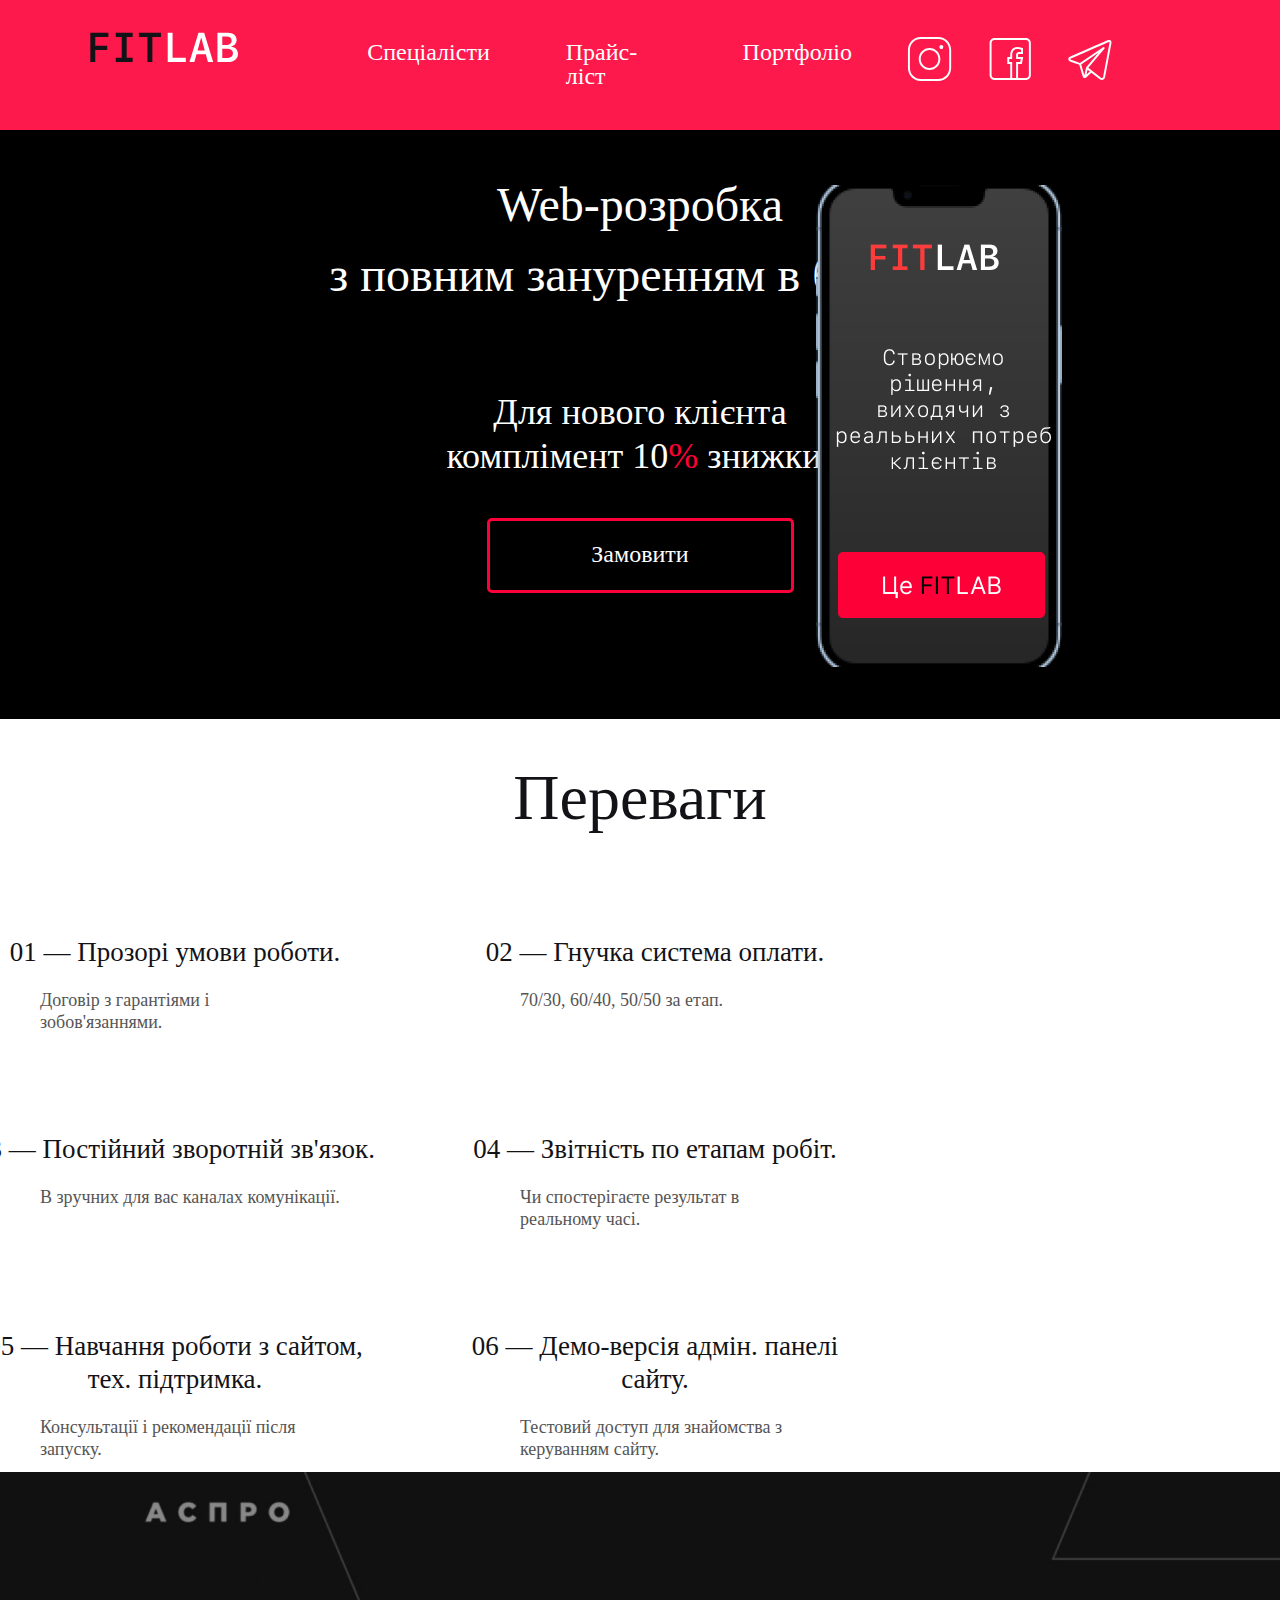
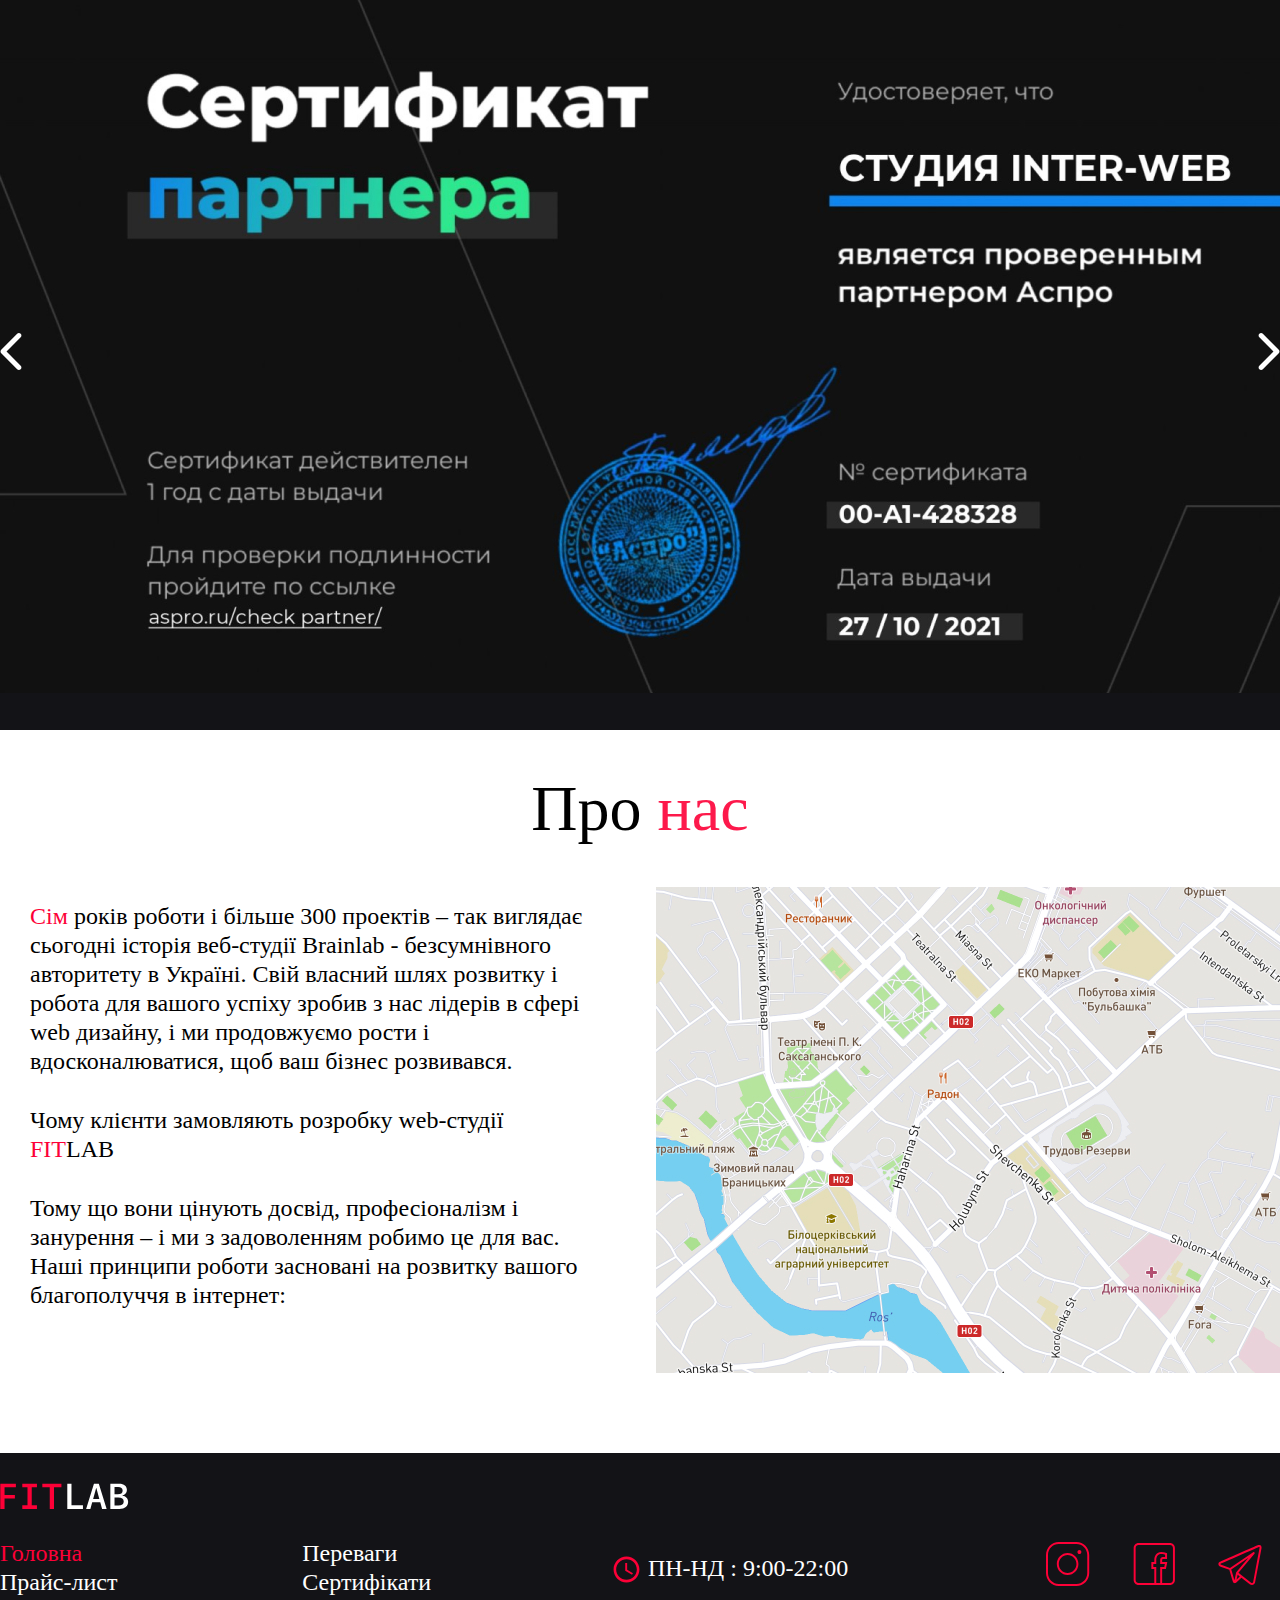
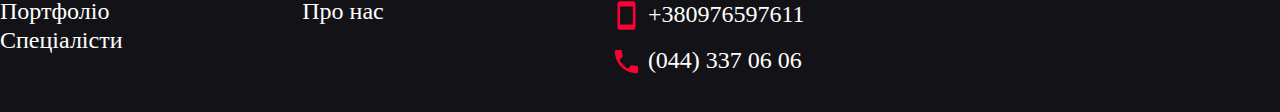
<file: index.html>
<!DOCTYPE html>
<html lang="en">
  <head>
    <meta charset="UTF-8" />
    <meta http-equiv="X-UA-Compatible" content="IE=edge" />
    <meta name="viewport" content="width=device-width, initial-scale=1.0" />
    <link rel="stylesheet" href="./style/style.css" />
    <title>FITLAB</title>
  </head>
  <body>
    <header>
      <div class="header__nav">
        <div class="container">
          <nav>
            <div class="icon">
              <a href="./index.html"><img src="./img/logo.svg" alt="logo"></a>
            </div>
            <div class="menu">
              <ul>
                <li><a href="./personal.html">Спеціалісти</a></li>
                <li><a href="./price.html">Прайс-ліст</a></li>
                <li><a href="./portfolio.html">Портфоліо</a></li>
              </ul>
            </div>
            <div class="social">
              <ul>
                <li><a href="#"><img src="./img/instagram.svg" alt="instagram"></a></li>
                <li><a href="#"><img src="./img/facebook.svg" alt="facebook"></a></li>
                <li><a href="#"><img src="./img/telegram.svg" alt="telegram"></a></li>
              </ul>
            </div>
          </nav>
        </div>
      </div>
      <div class="header__content">
        <div class="container">
          <div class="content">
            <h1>Web-розробка <br>з повним зануренням в бизнес</h1>
            <p>Для нового клiєнта <br>комплімент 10<span>%</span> знижки!</p>
            <div class="button">Замовити</div>
            <div class="header_phone"><img src="./img/header_smartphone.png"></div>
          </div>
        </div>
      </div>
    </header>
    <div id="advantage" class="advantage">
      <div class="container">
        <h2>Переваги</h2>
        <div class="advantage__content">
          <div class="advantage__block">
            <h3>Прозорі умови роботи.</h3>
            <p>Договір з гарантіями і <br>зобов'язаннями.</p>
          </div>
          <div class="advantage__block">
            <h3>Гнучка система оплати.</h3>
            <p>70/30, 60/40, 50/50 за етап.</p>
          </div>
          <div class="advantage__block">
            <h3>Постійний зворотній зв'язок.</h3>
            <p>В зручних для вас каналах комунікації.</p>
          </div>
          <div class="advantage__block">
            <h3>Звітність по етапам робіт.</h3>
            <p>Чи спостерігаєте результат в <br>реальному часі.</p>
          </div>
          <div class="advantage__block">
            <h3>Навчання роботи з сайтом, <br>тех. підтримка.</h3>
            <p>Консультації і рекомендації після <br>запуску.</p>
          </div>
          <div class="advantage__block">
            <h3>Демо-версія адмін. панелі <br>сайту.</h3>
            <p>Тестовий доступ для знайомства з <br>керуванням сайту.</p>
          </div>
        </div>
      </div>
    </div>
    <div id="sertificate" class="sertificate">
      <div class="container">
        <img src="./img/sertificate.jpg" alt="">
        <div class="arrow">
          <img src="./img/arrow_left.svg" alt="">
          <img src="./img/arrow_right.svg" alt="">
        </div>
      </div>
    </div>
    <div id="about" class="about">
      <div class="container">
        <h2>Про <span>нас</span></h2>
        <div class="about__content">
          <div class="about__text">
            <p><span>Сім</span> років роботи і більше 300 проектів – так виглядає сьогодні історія веб-студії Brainlab - безсумнівного авторитету в Україні. Свій власний шлях розвитку і робота для вашого успіху зробив з нас лідерів в сфері web дизайну, і ми продовжуємо рости і вдосконалюватися, щоб ваш бізнес розвивався.</p>
            <p>Чому клієнти замовляють розробку web-студії <span>FIT</span>LAB</p>
            <p>Тому що вони цінують досвід, професіоналізм і занурення – і ми з задоволенням робимо це для вас. Наші принципи роботи засновані на розвитку вашого благополуччя в інтернет:</p>
          </div>
          <div class="about__map">
            <img src="./img/map.jpg" alt="map">
          </div>
        </div>
      </div>
    </div>
    <footer>
      <div class="container">
        <div class="footer__icon">
          <img src="./img/logo_footer.svg" alt="">
        </div>
        <div class="footer__menu">
          <div class="footer__block">
            <ul>
              <li class="active"><a href="./index.html">Головна</a></li>
              <li><a href="./price.html">Прайс-лист</a></li>
              <li><a href="./portfolio.html">Портфоліо</a></li>
              <li><a href="./personal.html">Спеціалісти</a></li>
            </ul>
          </div>
          
          <div class="footer__block">
            <ul>
              <li><a href="#advantage">Переваги</a></li>
              <li><a href="#sertificate">Сертифікати</a></li>
              <li><a href="#about">Про нас</a></li>
            </ul>
          </div>
          <div class="footer__block">
            <ul>
              <li><img src="./img/clock.svg" alt=""> ПН-НД : 9:00-22:00</li>
              <li><img src="./img/smartphone.svg" alt=""> +380976597611</li>
              <li><img src="./img/phone.svg" alt=""> (044) 337 06 06</li>
            </ul>
          </div>
          <div class="footer__block">
            <a href="#"><img src="./img/instagram_footer.svg" alt=""></a>
            <a href="#"><img src="./img/facebook_footer.svg" alt=""></a>
            <a href="#"><img src="./img/telegram_footer.svg" alt=""></a>
          </div>
        </div>
      </div>
    </footer>
  </body>
</html>
</file>
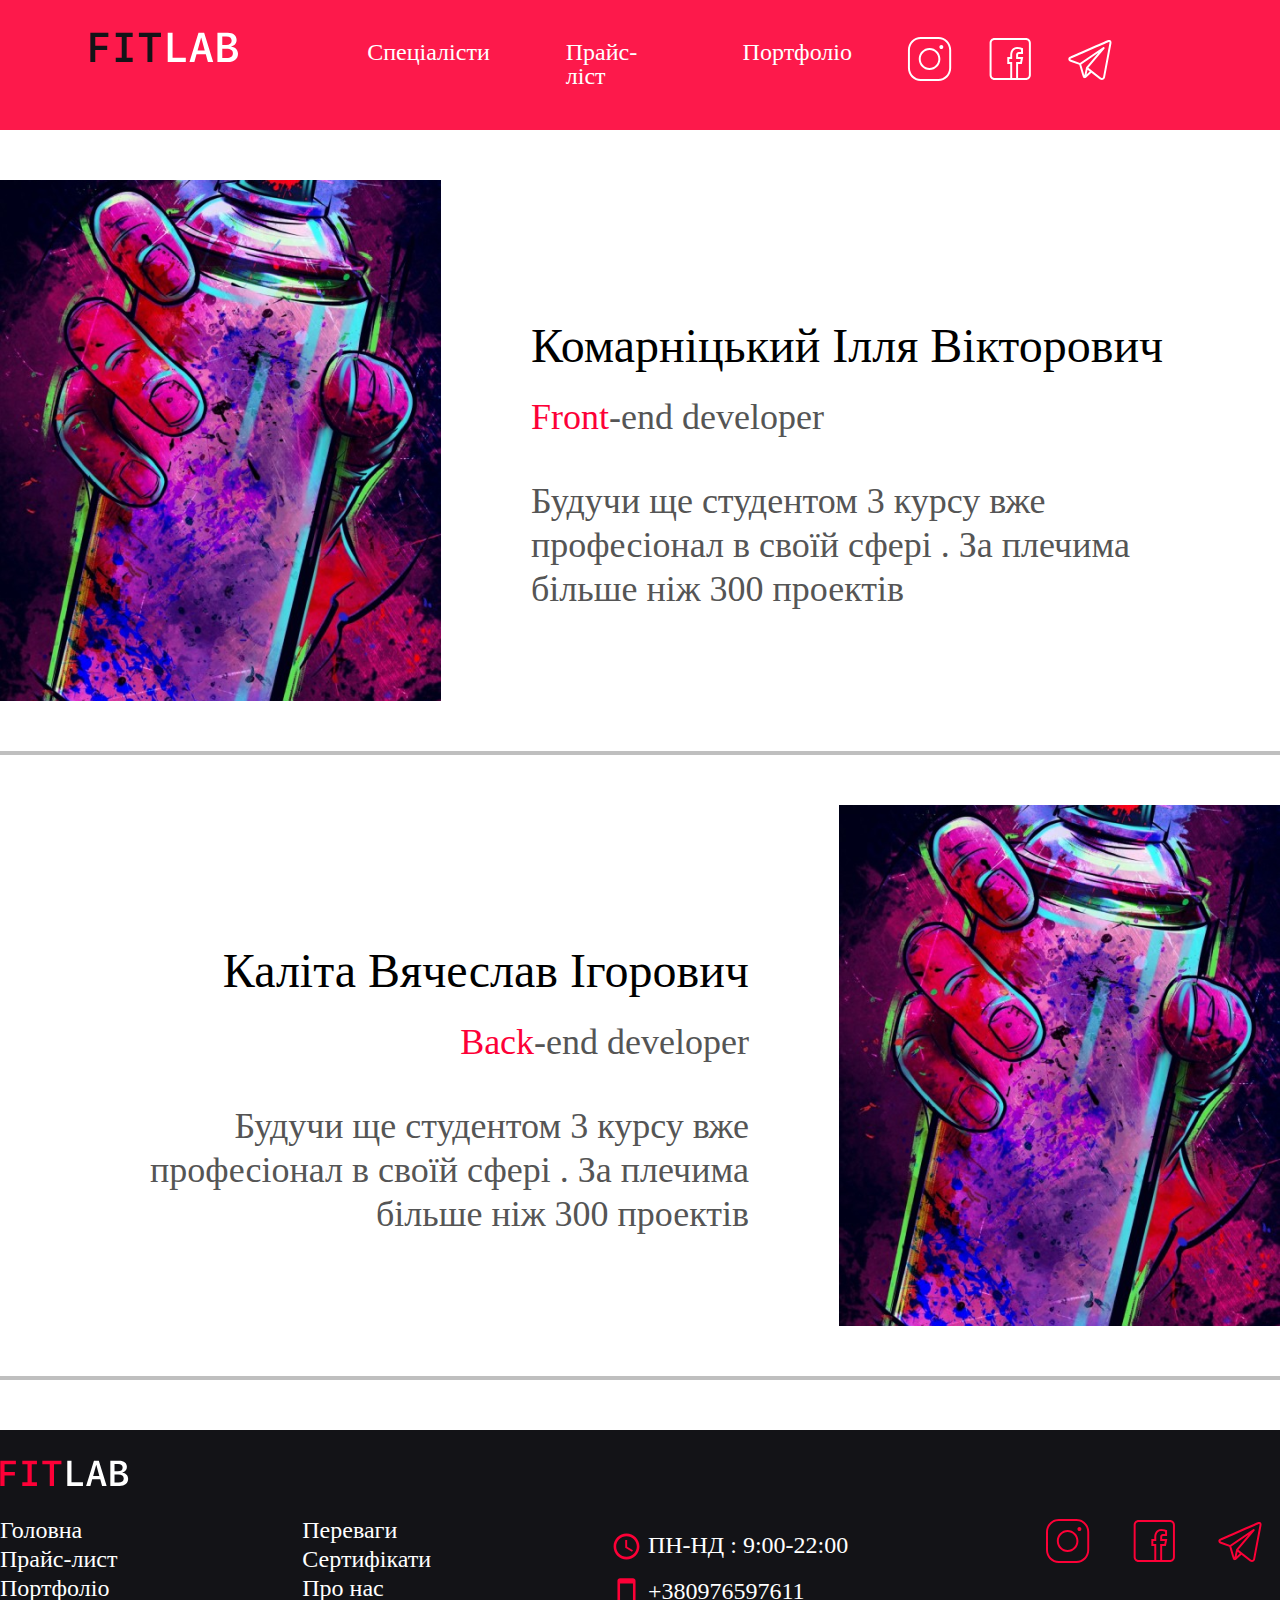
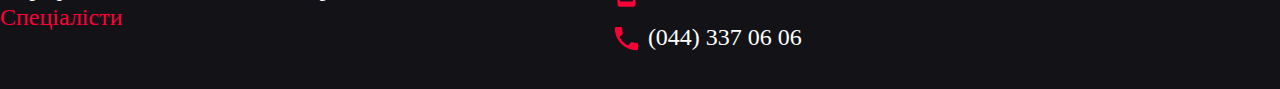
<file: personal.html>
<!DOCTYPE html>
<html lang="en">
  <head>
    <meta charset="UTF-8" />
    <meta http-equiv="X-UA-Compatible" content="IE=edge" />
    <meta name="viewport" content="width=device-width, initial-scale=1.0" />
    <link rel="stylesheet" href="./style/style.css" />
    <title>FITLAB > Спеціалісти</title>
  </head>
  <body>
    <header>
      <div class="header__nav">
        <div class="container">
          <nav>
            <div class="icon">
              <a href="./index.html"><img src="./img/logo.svg" alt="logo"></a>
            </div>
            <div class="menu">
              <ul>
                <li><a href="./personal.html">Спеціалісти</a></li>
                <li><a href="./price.html">Прайс-ліст</a></li>
                <li><a href="./portfolio.html">Портфоліо</a></li>
              </ul>
            </div>
            <div class="social">
              <ul>
                <li><a href="#"><img src="./img/instagram.svg" alt="instagram"></a></li>
                <li><a href="#"><img src="./img/facebook.svg" alt="facebook"></a></li>
                <li><a href="#"><img src="./img/telegram.svg" alt="telegram"></a></li>
              </ul>
            </div>
          </nav>
        </div>
      </div>
      </header>
      
      <main class="personal">
        <div class="container">
            <div class="personal__block">
                <div class="personal__image">
                    <img src="./img/person1.png" alt="">
                </div>
                <div class="personal__text">
                    <h3>Комарніцький Ілля Вікторович</h3>
                    <p><span>Front</span>-end developer</p>
                    <p>Будучи ще студентом 3 курсу вже професіонал в своїй сфері . За плечима більше ніж 300 проектів</p>
                </div>                
            </div>
            <hr>
            <div class="personal__block">                
                <div class="personal__text personal__right">
                    <h3>Каліта Вячеслав Ігорович</h3>
                    <p><span>Back</span>-end developer</p>
                    <p>Будучи ще студентом 3 курсу вже професіонал в своїй сфері . За плечима більше ніж 300 проектів</p>
                </div>  
                <div class="personal__image">
                    <img src="./img/person1.png" alt="">
                </div>          
            </div>
            <hr>
        </div>
      </main>

      <footer>
        <div class="container">
          <div class="footer__icon">
            <img src="./img/logo_footer.svg" alt="">
          </div>
          <div class="footer__menu">
            <div class="footer__block">
              <ul>
                <li><a href="./index.html">Головна</a></li>
                <li><a href="./price.html">Прайс-лист</a></li>
                <li><a href="./portfolio.html">Портфоліо</a></li>
                <li class="active"><a href="./personal.html">Спеціалісти</a></li>
              </ul>
            </div>
            
            <div class="footer__block">
              <ul>
                <li><a href="#advantage">Переваги</a></li>
                <li><a href="#sertificate">Сертифікати</a></li>
                <li><a href="#about">Про нас</a></li>
              </ul>
            </div>
            <div class="footer__block">
              <ul>
                <li><img src="./img/clock.svg" alt=""> ПН-НД : 9:00-22:00</li>
                <li><img src="./img/smartphone.svg" alt=""> +380976597611</li>
                <li><img src="./img/phone.svg" alt=""> (044) 337 06 06</li>
              </ul>
            </div>
            <div class="footer__block">
              <a href="#"><img src="./img/instagram_footer.svg" alt=""></a>
              <a href="#"><img src="./img/facebook_footer.svg" alt=""></a>
              <a href="#"><img src="./img/telegram_footer.svg" alt=""></a>
            </div>
          </div>
        </div>
      </footer>
    </body>
  </html>
</file>
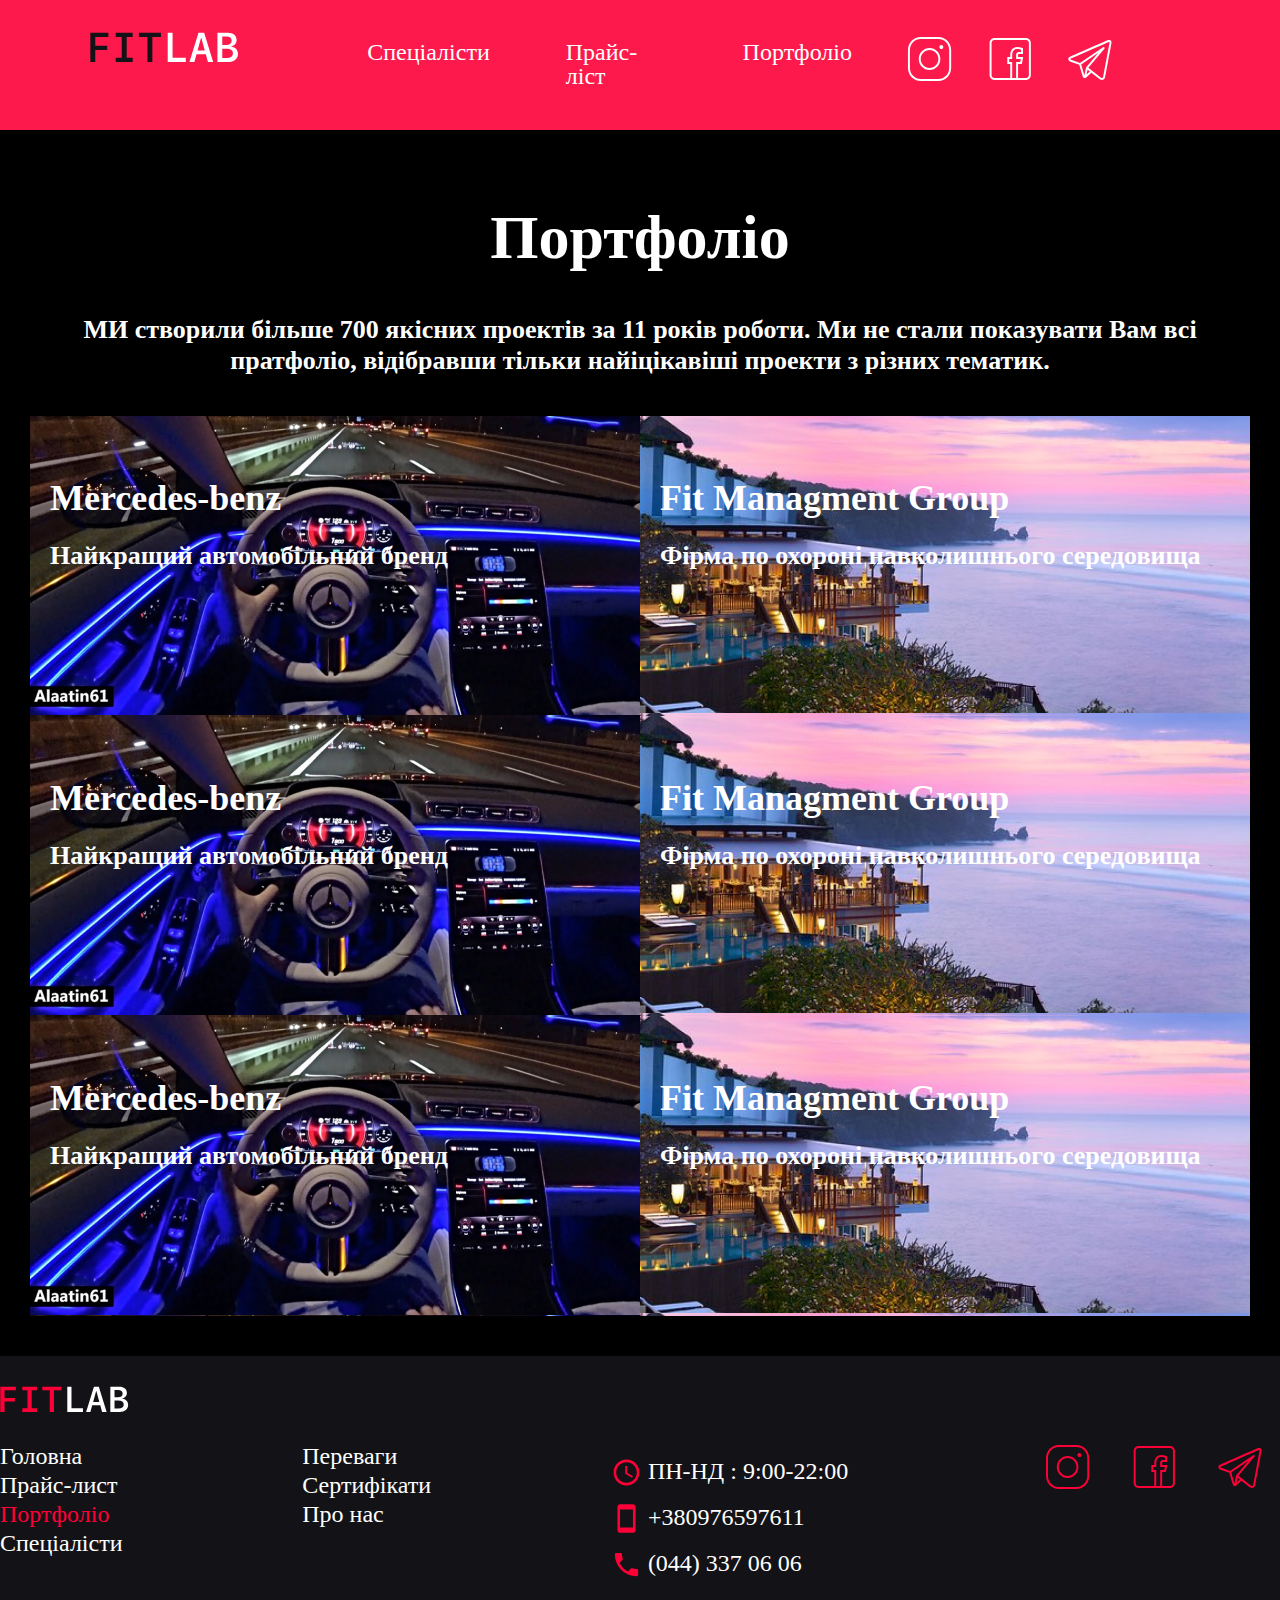
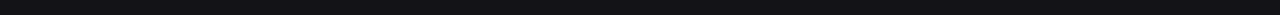
<file: portfolio.html>
<!DOCTYPE html>
<html lang="en">
  <head>
    <meta charset="UTF-8" />
    <meta http-equiv="X-UA-Compatible" content="IE=edge" />
    <meta name="viewport" content="width=device-width, initial-scale=1.0" />
    <link rel="stylesheet" href="./style/style.css" />
    <title>FITLAB > Партфоліо</title>
  </head>
  <body>
    <header>
      <div class="header__nav">
        <div class="container">
          <nav>
            <div class="icon">
              <a href="./index.html"><img src="./img/logo.svg" alt="logo"></a>
            </div>
            <div class="menu">
              <ul>
                <li><a href="./personal.html">Спеціалісти</a></li>
                <li><a href="./price.html">Прайс-ліст</a></li>
                <li><a href="./portfolio.html">Портфоліо</a></li>
              </ul>
            </div>
            <div class="social">
              <ul>
                <li><a href="#"><img src="./img/instagram.svg" alt="instagram"></a></li>
                <li><a href="#"><img src="./img/facebook.svg" alt="facebook"></a></li>
                <li><a href="#"><img src="./img/telegram.svg" alt="telegram"></a></li>
              </ul>
            </div>
          </nav>
        </div>
      </div>
    </header>
   
      <main class="portfolio">
        <div class="container">
            <h2>Портфоліо</h2>
            <p>МИ створили більше 700 якісних проектів за 11 років роботи. Ми не стали показувати Вам всі пратфоліо, відібравши тільки  найіцікавіші проекти з різних тематик.</p>
        <div class="portfolio__group">
            <div class="portfolio__block">
                <h3>Mercedes-benz</h3>
                <p>Найкращий автомобільний бренд</p>
            </div>
            <div class="portfolio__block">
                <h3>Fit Managment Group</h3>
                <p>Фірма по охороні навколишнього середовища</p>
            </div>
            <div class="portfolio__block">
                <h3>Mercedes-benz</h3>
                <p>Найкращий автомобільний бренд</p>
            </div>
            <div class="portfolio__block">
                <h3>Fit Managment Group</h3>
                <p>Фірма по охороні навколишнього середовища</p>
            </div>
            <div class="portfolio__block">
                <h3>Mercedes-benz</h3>
                <p>Найкращий автомобільний бренд</p>
            </div>
            <div class="portfolio__block">
                <h3>Fit Managment Group</h3>
                <p>Фірма по охороні навколишнього середовища</p>
            </div>
        </div>
        </div>
      </main>

      <footer>
        <div class="container">
          <div class="footer__icon">
            <img src="./img/logo_footer.svg" alt="">
          </div>
          <div class="footer__menu">
            <div class="footer__block">
              <ul>
                <li><a href="./index.html">Головна</a></li>
                <li><a href="./price.html">Прайс-лист</a></li>
                <li class="active"><a href="./portfolio.html">Портфоліо</a></li>
                <li><a href="./personal.html">Спеціалісти</a></li>
              </ul>
            </div>
            
            <div class="footer__block">
              <ul>
                <li><a href="#advantage">Переваги</a></li>
                <li><a href="#sertificate">Сертифікати</a></li>
                <li><a href="#about">Про нас</a></li>
              </ul>
            </div>
            <div class="footer__block">
              <ul>
                <li><img src="./img/clock.svg" alt=""> ПН-НД : 9:00-22:00</li>
                <li><img src="./img/smartphone.svg" alt=""> +380976597611</li>
                <li><img src="./img/phone.svg" alt=""> (044) 337 06 06</li>
              </ul>
            </div>
            <div class="footer__block">
              <a href="#"><img src="./img/instagram_footer.svg" alt=""></a>
              <a href="#"><img src="./img/facebook_footer.svg" alt=""></a>
              <a href="#"><img src="./img/telegram_footer.svg" alt=""></a>
            </div>
          </div>
        </div>
      </footer>
    </body>
  </html>
</file>
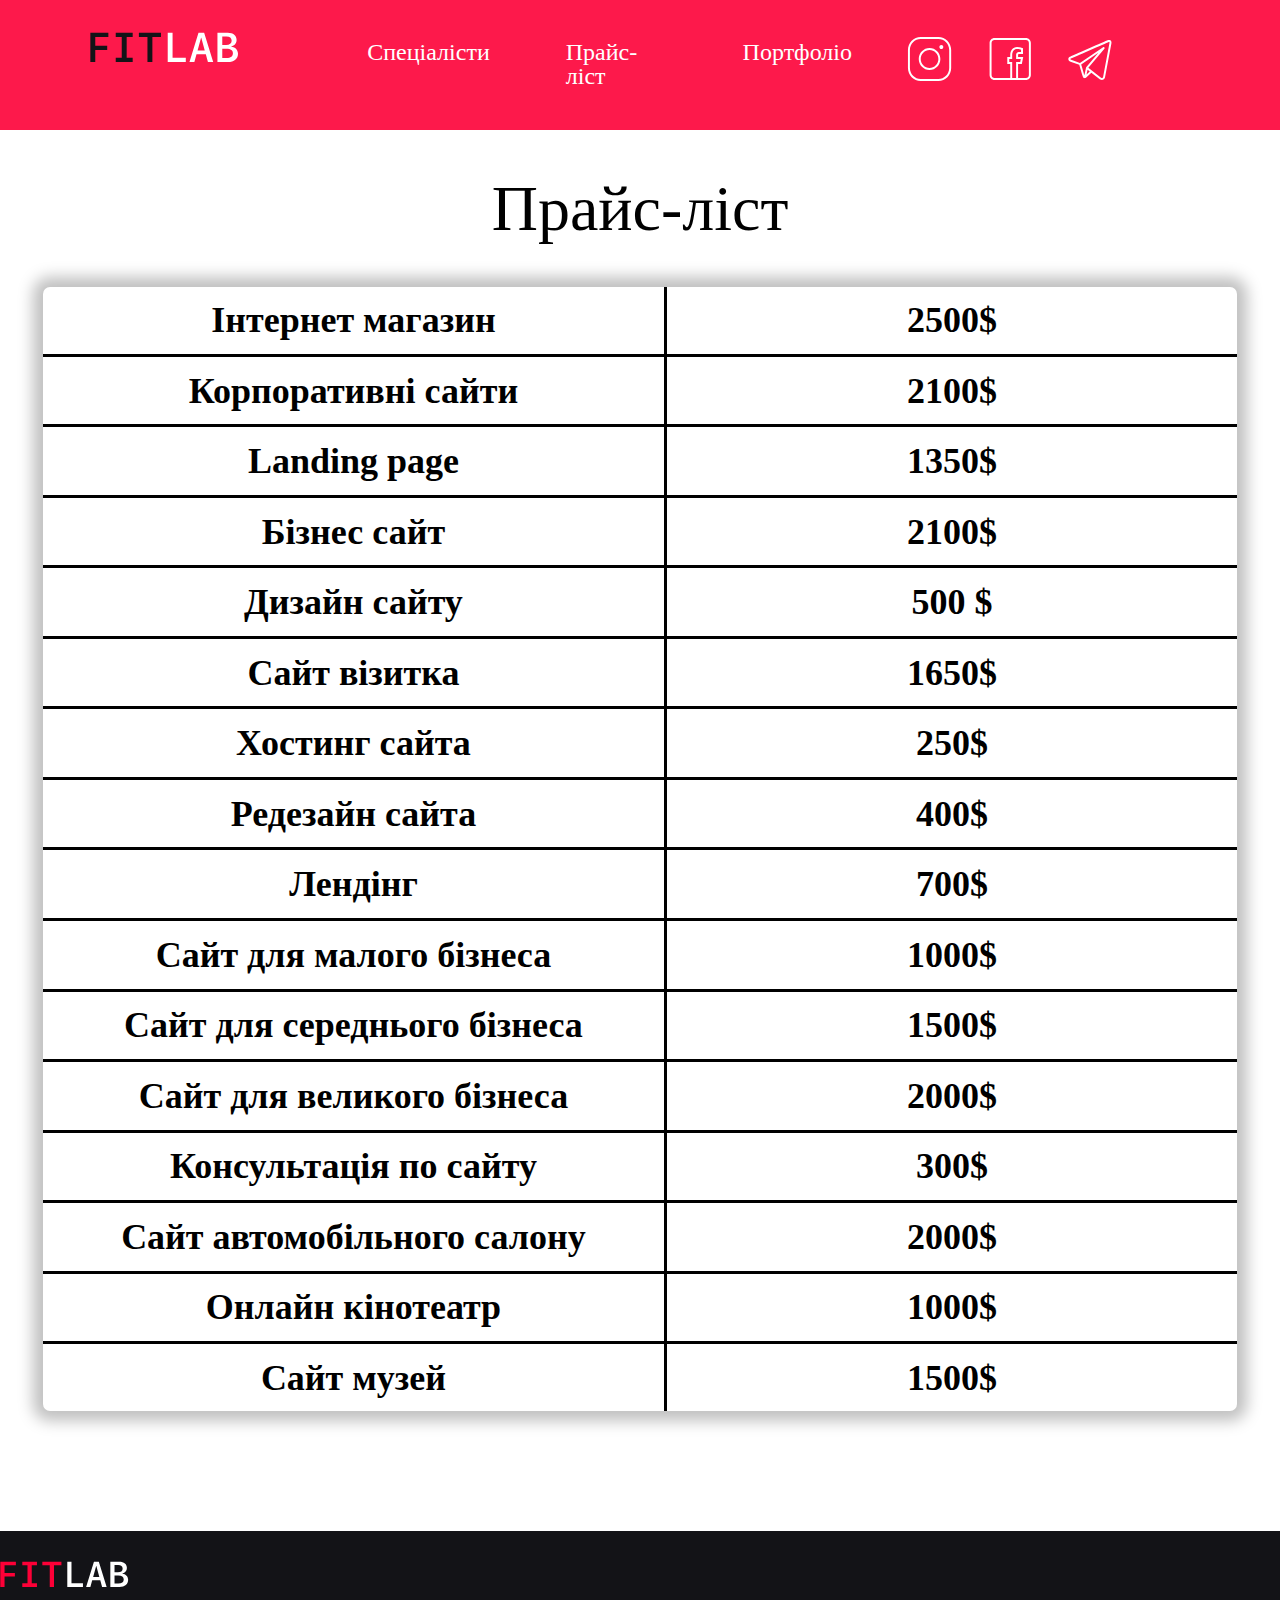
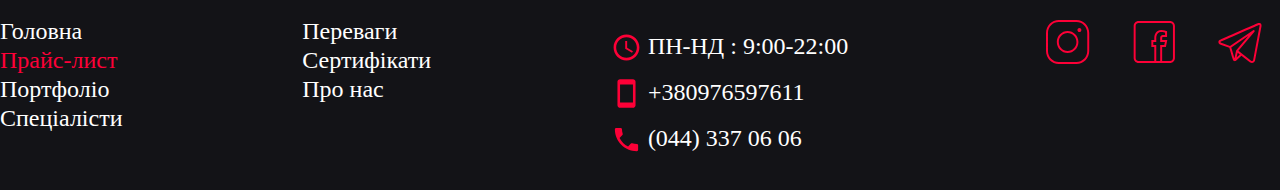
<file: price.html>
<!DOCTYPE html>
<html lang="en">
  <head>
    <meta charset="UTF-8" />
    <meta http-equiv="X-UA-Compatible" content="IE=edge" />
    <meta name="viewport" content="width=device-width, initial-scale=1.0" />
    <link rel="stylesheet" href="./style/style.css" />
    <title>FITLAB > Прайс-ліст</title>
  </head>
  <body>
    <header>
      <div class="header__nav">
        <div class="container">
          <nav>
            <div class="icon">
              <a href="./index.html"><img src="./img/logo.svg" alt="logo"></a>
            </div>
            <div class="menu">
              <ul>
                <li><a href="./personal.html">Спеціалісти</a></li>
                <li><a href="./price.html">Прайс-ліст</a></li>
                <li><a href="./portfolio.html">Портфоліо</a></li>
              </ul>
            </div>
            <div class="social">
              <ul>
                <li><a href="#"><img src="./img/instagram.svg" alt="instagram"></a></li>
                <li><a href="#"><img src="./img/facebook.svg" alt="facebook"></a></li>
                <li><a href="#"><img src="./img/telegram.svg" alt="telegram"></a></li>
              </ul>
            </div>
          </nav>
        </div>
      </div>
      </header>
      <main class="price">
        <h2>Прайс-ліст</h2>
        <table>
            <tr>
                <th>Інтернет магазин</th>
                <th>2500$</th>
            </tr>
            <tr>
                <th>Корпоративні сайти</th>
                <th>2100$</th>
            </tr>
            <tr>
                <th>Landing page</th>
                <th>1350$</th>
            </tr>
            <tr>
                <th>Бізнес сайт</th>
                <th>2100$</th>
            </tr>
            <tr>
                <th>Дизайн сайту</th>
                <th>500 $</th>
            </tr>
            <tr>
                <th>Сайт візитка</th>
                <th>1650$</th>
            </tr>
            <tr>
                <th>Хостинг сайта</th>
                <th>250$</th>
            </tr>
            <tr>
                <th>Редезайн сайта</th>
                <th>400$</th>
            </tr>
            <tr>
                <th>Лендінг</th>
                <th>700$</th>
            </tr>
            <tr>
                <th>Сайт для малого бізнеса</th>
                <th>1000$</th>
            </tr>
            <tr>
                <th>Сайт для середнього бізнеса</th>
                <th>1500$</th>
            </tr>
            <tr>
                <th>Сайт для великого бізнеса</th>
                <th>2000$</th>
            </tr>
            <tr>
                <th>Консультація по сайту</th>
                <th>300$</th>
            </tr>
            <tr>
                <th>Сайт  автомобільного салону</th>
                <th>2000$</th>
            </tr>
            <tr>
                <th>Онлайн кінотеатр</th>
                <th>1000$</th>
            </tr>
            <tr>
                <th>Сайт музей</th>
                <th>1500$</th>
            </tr>
        </table>
      </main>

      <footer>
        <div class="container">
          <div class="footer__icon">
            <img src="./img/logo_footer.svg" alt="">
          </div>
          <div class="footer__menu">
            <div class="footer__block">
              <ul>
                <li><a href="./index.html">Головна</a></li>
                <li class="active"><a href="./price.html">Прайс-лист</a></li>
                <li><a href="./portfolio.html">Портфоліо</a></li>
                <li><a href="./personal.html">Спеціалісти</a></li>
              </ul>
            </div>
            
            <div class="footer__block">
              <ul>
                <li><a href="#advantage">Переваги</a></li>
                <li><a href="#sertificate">Сертифікати</a></li>
                <li><a href="#about">Про нас</a></li>
              </ul>
            </div>
            <div class="footer__block">
              <ul>
                <li><img src="./img/clock.svg" alt=""> ПН-НД : 9:00-22:00</li>
                <li><img src="./img/smartphone.svg" alt=""> +380976597611</li>
                <li><img src="./img/phone.svg" alt=""> (044) 337 06 06</li>
              </ul>
            </div>
            <div class="footer__block">
              <a href="#"><img src="./img/instagram_footer.svg" alt=""></a>
              <a href="#"><img src="./img/facebook_footer.svg" alt=""></a>
              <a href="#"><img src="./img/telegram_footer.svg" alt=""></a>
            </div>
          </div>
        </div>
      </footer>
    </body>
  </html>
</file>
<file: style/style.css>
@charset "UTF-8";
/*Обнуление*/
* {
  padding: 0;
  margin: 0;
  border: 0;
}

*,
*:before,
*:after {
  box-sizing: border-box;
}

:focus,
:active {
  outline: none;
}

a:focus,
a:active {
  outline: none;
}

nav,
footer,
header,
aside {
  display: block;
}

html,
body {
  height: 100%;
  width: 100%;
  font-size: 100%;
  line-height: 1;
  font-size: 14px;
  -ms-text-size-adjust: 100%;
  -moz-text-size-adjust: 100%;
  -webkit-text-size-adjust: 100%;
}

input,
button,
textarea {
  font-family: inherit;
}

input::-ms-clear {
  display: none;
}

button {
  cursor: pointer;
}

button::-moz-focus-inner {
  padding: 0;
  border: 0;
}

a,
a:visited {
  text-decoration: none;
}

a:hover {
  text-decoration: none;
}

ul li {
  list-style: none;
}

img {
  vertical-align: top;
}

h1,
h2,
h3,
h4,
h5,
h6 {
  font-size: inherit;
  font-weight: inherit;
}

/*--------------------*/
.container {
  max-width: 1442px;
  margin: 0 auto;
}

h2 {
  margin: 40px 0;
}

header .header__nav {
  background-color: rgba(253, 0, 55, 0.9);
  height: 130px;
}
header .header__nav nav {
  display: flex;
  justify-content: space-between;
}
header .header__nav nav .icon {
  width: 152px;
  height: 67px;
  margin: 32px 90px 46px;
}
header .header__nav nav .icon img {
  width: 100%;
  height: auto;
}
header .header__nav nav .menu ul {
  display: flex;
  list-style: none;
}
header .header__nav nav .menu ul li {
  margin: 40px 38px 61px;
}
header .header__nav nav .menu ul li a {
  font-size: 24px;
  text-decoration: none;
  color: white;
}
header .header__nav nav .social {
  margin: 34px 150px 0 0;
}
header .header__nav nav .social ul {
  display: flex;
  list-style: none;
}
header .header__nav nav .social ul li {
  width: auto;
  height: 50px;
  margin: 0 15px;
}
header .header__content {
  height: 589px;
  background-color: black;
  color: white;
}
header .header__content .content {
  text-align: center;
}
header .header__content .content h1 {
  font-style: normal;
  font-weight: 500;
  font-size: 48px;
  line-height: 70px;
  padding: 40px 0;
}
header .header__content .content p {
  font-style: normal;
  font-weight: 200;
  font-size: 36px;
  line-height: 44px;
  padding: 40px 0;
}
header .header__content .content p span {
  color: #FD0037;
}
header .header__content .content .button {
  width: 307px;
  height: 75px;
  border: 3px solid #FD0037;
  border-radius: 5px;
  padding: 19px 85px;
  font-style: normal;
  font-weight: 400;
  font-size: 24px;
  line-height: 29px;
  margin: 0 auto;
}
header .header__content .content .header_phone {
  position: absolute;
  display: inline-block;
  top: 185px;
  right: 17%;
}

.advantage {
  background-color: white;
  height: 713px;
}
.advantage h2 {
  color: #131317;
  font-style: normal;
  font-weight: 400;
  font-size: 64px;
  line-height: 77px;
  text-align: center;
}
.advantage__content {
  display: flex;
  flex-wrap: wrap;
}
.advantage__block {
  width: 400px;
  margin: 40px;
}
.advantage__block h3 {
  font-style: normal;
  font-weight: 400;
  font-size: 27px;
  line-height: 33px;
  color: #131317;
  margin: 20px 0;
  position: relative;
  left: -65px;
  text-align: center;
}
.advantage__block:nth-child(1) h3::before {
  content: "01 — ";
  position: relative;
}
.advantage__block:nth-child(2) h3::before {
  content: "02 — ";
  position: relative;
}
.advantage__block:nth-child(3) h3::before {
  content: "03 — ";
  position: relative;
}
.advantage__block:nth-child(4) h3::before {
  content: "04 — ";
  position: relative;
}
.advantage__block:nth-child(5) h3::before {
  content: "05 — ";
  position: relative;
}
.advantage__block:nth-child(6) h3::before {
  content: "06 — ";
  position: relative;
}
.advantage__block p {
  color: #555555;
  font-style: normal;
  font-weight: 400;
  font-size: 18px;
  line-height: 22px;
}

.sertificate {
  background-color: #131317;
}
.sertificate .container .arrow {
  display: flex;
  justify-content: space-between;
  position: relative;
  top: -360px;
}
.sertificate .container .arrow img {
  cursor: pointer;
}

.about {
  padding-bottom: 80px;
}
.about h2 {
  color: black;
  font-style: normal;
  font-weight: 400;
  font-size: 64px;
  line-height: 77px;
  text-align: center;
}
.about span {
  color: rgba(253, 0, 55, 0.9);
}
.about__text {
  width: 615px;
}
.about__text p {
  font-style: normal;
  font-weight: 400;
  font-size: 24px;
  line-height: 29px;
  padding: 15px 30px;
}
.about__text p span {
  color: #FD0037;
}
.about__content {
  display: flex;
  justify-content: space-between;
}

footer {
  background-color: #131317;
}
footer .footer__icon {
  padding: 30px 0;
}
footer .footer__menu {
  display: flex;
  justify-content: space-between;
  padding-bottom: 20px;
}
footer .footer__block {
  font-style: normal;
  font-weight: 300;
  font-size: 24px;
  line-height: 29px;
  color: white;
}
footer .footer__block .active a {
  color: #FD0037;
}
footer .footer__block a {
  color: white;
}
footer .footer__block:nth-child(3) li {
  margin: 15px 0;
}
footer .footer__block:last-child a {
  margin: 0 15px;
}

.price h2 {
  text-align: center;
  font-style: normal;
  font-weight: 500;
  font-size: 64px;
  line-height: 77px;
}
.price table {
  width: 1194px;
  height: 1124px;
  background: #FFFFFF;
  margin: 0 auto 120px;
  box-shadow: 0px 0px 15px 10px rgba(0, 0, 0, 0.25);
  border-radius: 7px;
  font-style: normal;
  font-weight: 400;
  font-size: 36px;
  line-height: 44px;
  border-collapse: collapse;
}
.price table tr th:first-child {
  width: 790px;
  border-bottom: 3px solid #000000;
  border-right: 3px solid #000000;
}
.price table tr th:last-child {
  width: 790px;
  border-bottom: 3px solid #000000;
}
.price table tr:last-child th {
  border-bottom: none;
}

.portfolio {
  background-color: black;
  color: white;
  padding: 70px 0 40px;
}
.portfolio h2 {
  margin: 0;
  font-weight: 600;
  font-size: 62px;
  line-height: 74px;
  text-align: center;
}
.portfolio p {
  font-weight: 600;
  font-size: 26px;
  line-height: 31px;
  text-align: center;
  padding: 40px;
}
.portfolio__group {
  display: flex;
  flex-wrap: wrap;
  justify-content: center;
}
.portfolio__block {
  width: 610px;
  height: 300px;
  padding: 40px 20px;
}
.portfolio__block h3 {
  font-weight: 700;
  font-size: 36px;
  line-height: 44px;
  padding: 20px 0;
}
.portfolio__block p {
  font-weight: 700;
  font-size: 26px;
  line-height: 31px;
  padding: 0;
  text-align: left;
}
.portfolio__block:nth-child(odd) {
  background-image: url(../img/portfolio2.jpg);
}
.portfolio__block:nth-child(even) {
  background-image: url(../img/portfolio1.jpg);
}

.personal__block {
  display: flex;
  margin: 50px 0;
}
.personal__text {
  padding: 90px;
  display: flex;
  flex-wrap: wrap;
  align-content: flex-end;
}
.personal__text h3 {
  font-weight: 500;
  font-size: 48px;
  line-height: 58px;
}
.personal__text p {
  font-size: 36px;
  line-height: 44px;
  color: #555555;
}
.personal__text p span {
  color: #FD0037;
}
.personal__text p:nth-child(2) {
  font-weight: 500;
  margin: 20px 0 40px;
}
.personal__text p:nth-child(3) {
  font-weight: 400;
}
.personal__right {
  flex-wrap: nowrap;
  align-content: flex-end;
  flex-direction: column;
  align-items: flex-end;
  justify-content: flex-end;
}
.personal__right p:nth-child(3) {
  text-align: right;
}
.personal hr {
  border: 2px solid rgba(0, 0, 0, 0.25);
  margin: 50px 0;
}/*# sourceMappingURL=style.css.map */
</file>
